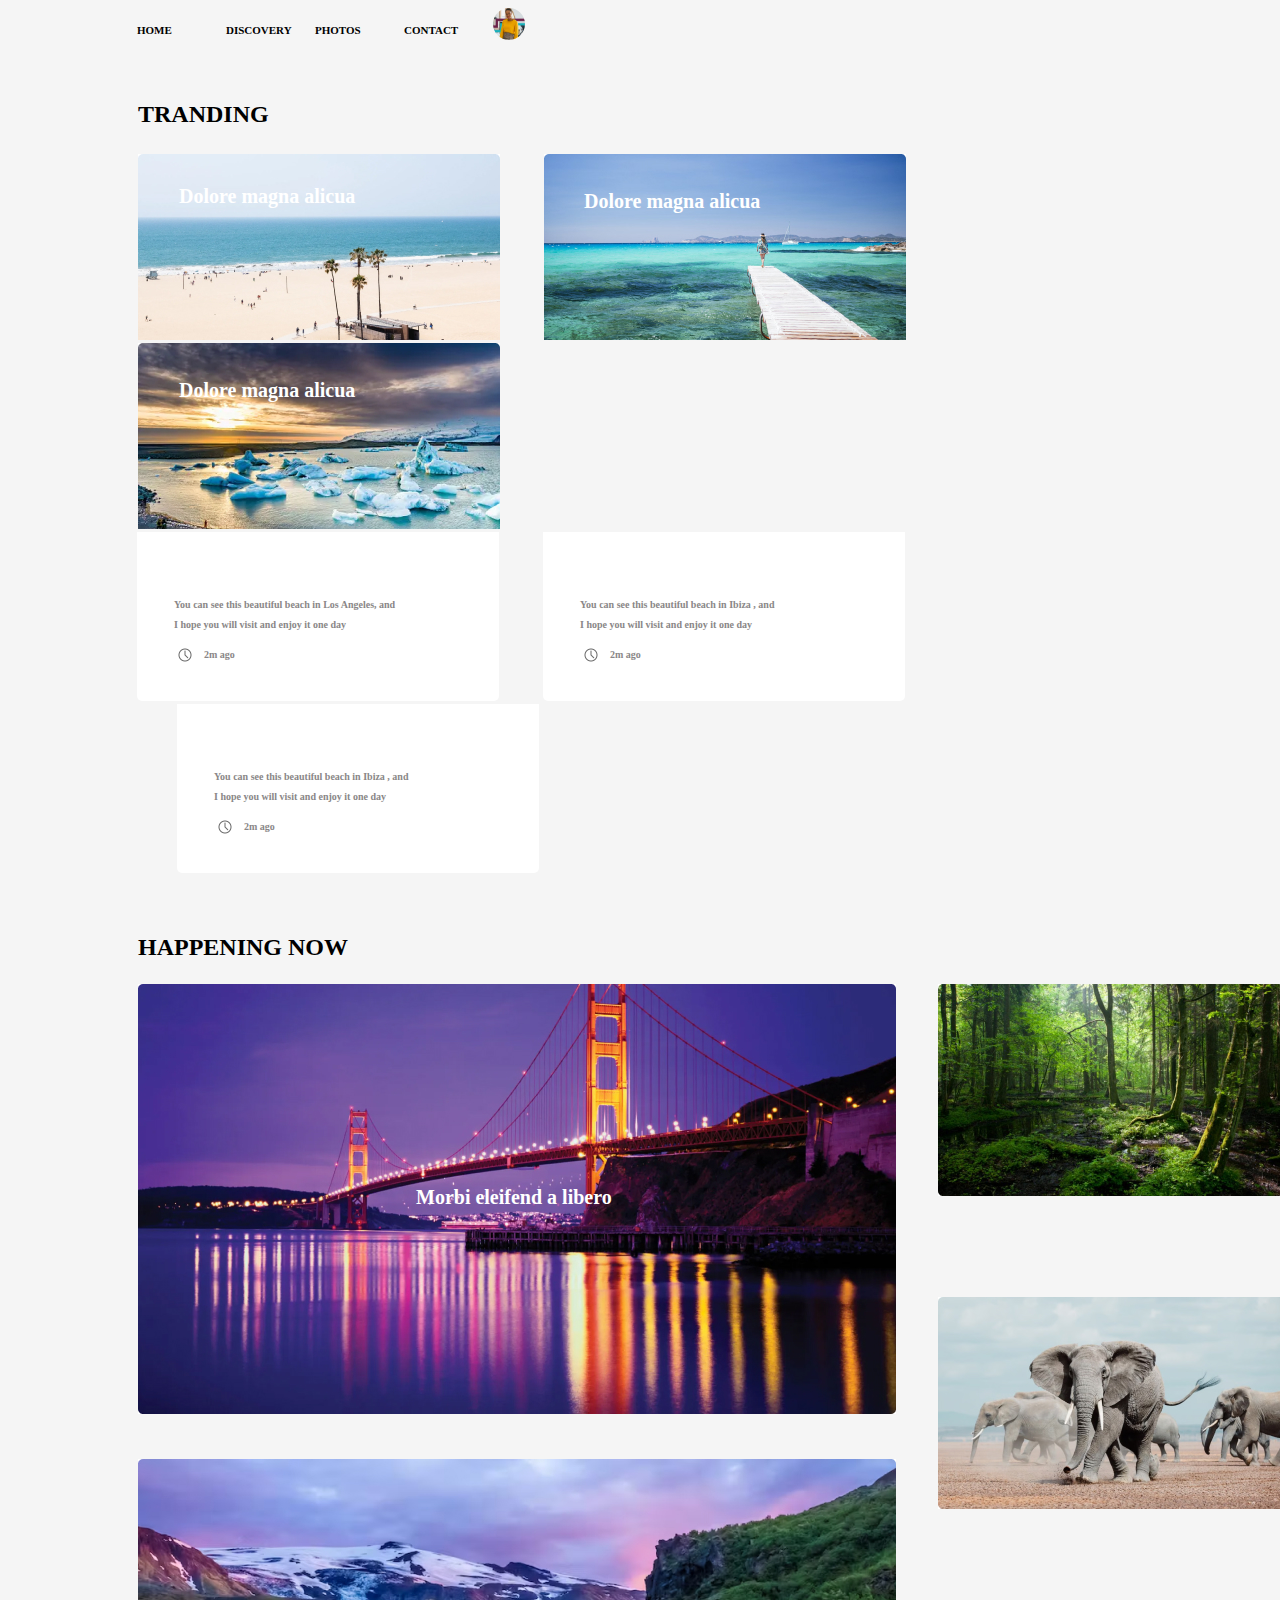
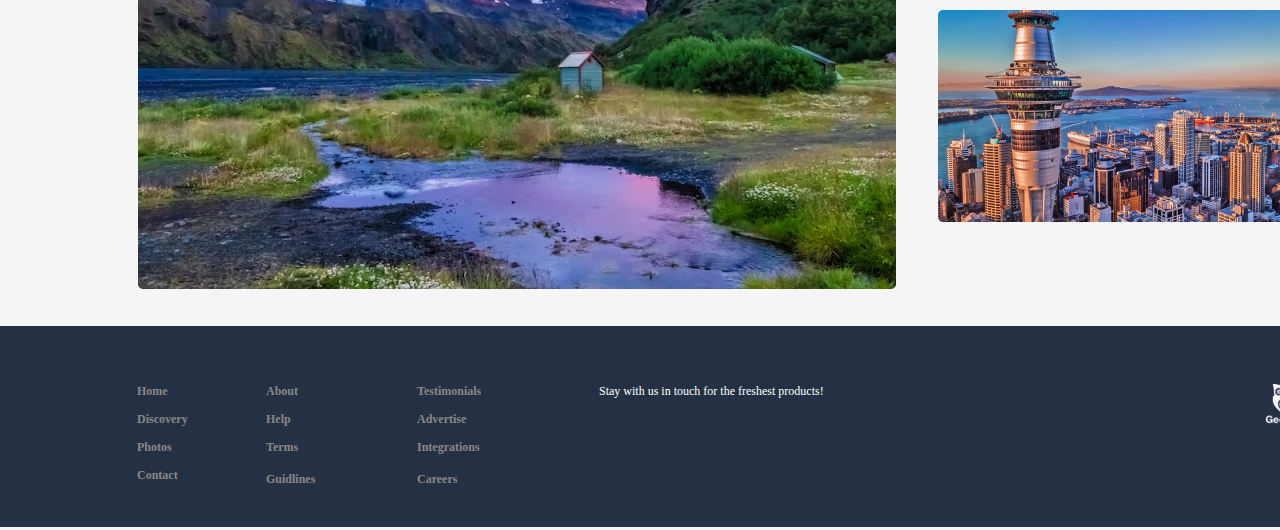
<file: index.html>
<!DOCTYPE html>
<html>
    <head>
        <link rel="stylesheet"  href="style/reset.css">
        <link rel="stylesheet" href="style/style.css">
        <title>HTML</title>
    </head>
    <body>
        <header>
            <div class="class">
                <nav>
                    <ul>
                        <li>HOME</li>
                        <li>DISCOVERY</li>
                        <li>PHOTOS</li>
                        <li>CONTACT</li>
                        
                    </ul>
                </nav>
                <img src="image/Ellipse 1.svg" alt="ellipse1">
            </div>
        </header>
        <section>
        <article>
            <div class="class0">
                <h1>TRANDING</h1>
            </div>
        </article>
        <div class="ojaxi">
            <div class="mshobeli" >         
                <div class="shvili"> 
                    <img src="image/Rectangle 1.jpg" alt="rectangle 1">
                    <h2>Dolore magna alicua</h2>  
                 </div>
                 </div>
                 <div class="mshobeli">
                 <div class="shvili1"> 
                    <img class="class3" src="image/Rectangle 3.jpg" alt="rectangle 4">
                    <h2 class="class4">Dolore magna alicua</h2>
                    </div>
                 </div>
                 <div class="mshobeli">
                 <div class="shvili2"> 
                    <img class="class5" src="image/Rectangle 4.jpg" alt="rectangle4">
                    <h2 class="class6">Dolore magna alicua</h2>
                </div>
                 </div>
            </div>
        </div> 
        </section>
        <section class="seqcion1">
            <div class="bgc">
                       <h4>You can see this beautiful beach in Los Angeles, and<br>
                        <br> 
                        I hope you will visit and enjoy it one day</h4>
                    <div class="logo">
                          <img src="image/Ellipse 2.svg" alt="ellipse2">
                        
                    </div>
                    <div class="minute">
                        <h3>2m ago</h3>
                     </div>
            </div>




            <div class="bgc1">
                        <h4>You can see this beautiful beach in Ibiza , and <br>
                            <br>
                            I hope you will visit and enjoy it one day</h4>
                        <div class="logo">
                                <img src="image/Ellipse 2.svg" alt="ellipse2">
                        </div>
                        <div class="minute">
                             <h3>2m ago</h3>
                         </div>
            </div>  
              


            <div class="bgc1">
                <h4>You can see this beautiful beach in Ibiza , and <br>
                    <br>
                    I hope you will visit and enjoy it one day</h4>
                <div class="logo">
                        <img src="image/Ellipse 2.svg" alt="ellipse2">
                </div>
                <div class="minute">
                     <h3>2m ago</h3>
                 </div>
            </div>  

         </section>
            <section>
             <h1 > HAPPENING NOW</h1>
            </section>
        <div class="suratebi">
            <div class="suratebi1">
                <div class="didisuratebi">
                    <img src="image/Rectangle 7.jpg" alt="rectangle7">
                    <h2 class="didisuratistext">Morbi eleifend a libero</h2>
                    <img class="d12" src="image/Rectangle 8.jpg" alt="rectangle8">
                </div>
            </div>
            <div class="suratebi1">
                <div class="patarasuratebi">
                    <img src="image/Rectangle 9.jpg" alt="rectangle9">
                    <img class="patarasurati2" src="image/Rectangle 10.jpg" alt="rectangel 10">
                    <img class="patarasurati3" src="image/Rectangle 11.jpg" alt="rectangle11">
                </div>
            </div>
        </div>
        <section>
            <div class="bolo">
                <img  src="image/Rectangle 12.jpg" alt="rectangle12">
                <h5>Home</h5>
                <h5 class="h52" >Discovery</h5>
                <h5 class="h53" >Photos</h5>
                <h5 class="h54" >Contact</h5>
                <h5 class="h55" >About</h5>
                <h5 class="h56">Help</h5>
                <h5 class="h57">Terms</h5>
                <h5 class="h58">Guidlines</h5>
                <h5 class="h59">Testimonials</h5>
                <h5 class="h60">Advertise</h5>
                <h5 class="h61">Integrations</h5>
                <h5 class="h62">Careers</h5>
                
                <h6>Stay with us in touch for the freshest products!</h6>
                <img class="h63" src="image/logo.svg" alt="logo">
            </div>
        </section>
    </body>
</html>
</file>
<file: style/style.css>
body{
    background-color: whitesmoke;
}
nav{
    display: inline-block;
    margin-left: 137px;
    margin-top: 21px;
    vertical-align: super;
}
li{
    display: inline-block;
    font-weight: 700;
    font-size: 11px;
    line-height: 13px;
    width: 50px;
    height: 13px;   
    margin-right: 35px;
   

}
.foto1{
    display: inline-block;
    width: 32px ;
    height: 32px;
    vertical-align: super;
    
}
h1{
    font-size: 24px;
    font-weight: 700;
    line-height: 28px;
    width: 250px;
    height: 28px;
    margin-top: 57px;
    margin-left: 138px;

}
.ojaxi{
    display: inline-block;
    margin-left: 138px;
}
.mshobeli{
    display: inline-block;
    margin-right: 40px;
}

.shvili{
    display: inline-block;
    position: relative;
        margin-top: 26px;}



h2{
    position: absolute;
    font-size: 20px ;
    font-weight: 700;
   
    width: 184px;
    height: 23px;
    top: 32px ;
    left: 41px;
    transform: translate(-0% -0%);
    color: white;
    border-radius: 5px 5px 0px 0px;
   
}

.shvili1{
    position: relative;
    display: inline-block;
}
.class4{
    position: absolute;
    font-size: 20px;
    font-weight: 700;
    top: 37px;
    left: 40px;
    transform: translate(-0% -0%);
    color: white;
}
.shvili2{
    position: relative;
    display: inline-block;
}
.class6{
    position: absolute;
    font-size: 20px;
    font-weight: 700;
    top: 37px ;
    left: 41px ;
    transform: translate(-0% -0%);
    color: white;
}
.seqcion1{
    margin-left: 137px;
    
}
.bgc{
    display: inline-block;
    position: relative;
    background-color: white;
    width: 362px ;
    height: 169px;
    border-radius:0px 0px 5px 5px;
}
h4{
    position: absolute;
    font-size:10px ;
    font-weight: 700;
    top: 68px ;
    left: 37px ;
    transform: translate(-0% -0%);
    color: #8a8787;
    width: 238px;
    height: 36px;
}
.logo{
    position: absolute;
    top: 115px ;
    left: 40px;
    transform: translate(-0% -0%);
}
.minute{
     position: absolute;
    color: #8a8787 ;
    font-size: 10px;
    font-weight: 700 ;
    top: 118px ;
    left: 67px ;
    transform: translate(-0% -0%);
    width: 34px ;
    height: 12px ;
}
.bgc1{ 
    display: inline-block;
    position: relative;
    background-color: white;
    width: 362px ;
    height: 169px;
    border-radius:0px 0px 5px 5px;
    margin-left: 40px;  
}
.suratebi{
    display: inline-block;
    margin-left: 93px;
     margin-top: 23px;
}
.suratebi1{
    margin-left: 45px;
   
}


.didisuratebi{
    position: relative;
    width: 758px;
    height: 430px;
}
.didisuratistext{
    position: absolute;
    top: 203px;
    left: 278px;
    transform: translate(-0% -0%);
    width: 202px;
    height: 23px;
}
.d12{
    margin-top: 42px;
}
.patarasuratebi{
    margin-top: -430px;
    margin-left: 800px;
    
}
.patarasurati2{
    margin-top: 98px;
}
.patarasurati3{
    margin-top: 98px;
}
.bolo{
    position: relative;
    display: inline-block;
    margin-top: 101px;
    width: 1600px ;
    height: 201px;
    background-color:#243043;
    ;
}
h5{
    position: absolute;
    width: 33px;
    height: 14px;
    font-weight: 700;
    font-size: 12px;
    color: #8a8787;
    top: 59px;
    left:137px;
    transform: translate(-0% -0%);
}
.h52{
    top: 87px;
    left: 137px ;
    transform: translate(-0% -0%);
}
.h53{
    top: 115px ;
    left: 137px;
    transform: translate(-0% -0%);
}
.h54{
    top: 143px;
    left: 137px;
    transform: translate(-0% -0%);
}
.h55{
    top: 59px ;
    left: 266px;
    transform: translate(-0% -0%);
}
.h56{
    top: 87px ;
    left: 266px;
    transform: translate(-0% -0%);
}
.h57{
    top: 115px ;
    left:  266px;
    transform: translate(-0% -0%);
}
.h58{
    top:147px ;
    left: 266px;
    transform: translate(-0% -0%);
}
.h59{
    top: 59px;
    left: 417px;
    transform: translate(-0% -0%);
}
.h60{
    top: 87px ;
    left: 417px;
    transform: translate(-0% -0%);
}
.h61{
    top:115px ;
    left: 417px; ;
    transform: translate(-0% -0%);
}
.h62{
    top: 147px ;
    left: 417px;
    transform: translate(-0% -0%);
}
h6{
    position: absolute;
    width: 249px;
    height: 14px;
    font-weight: 400;
    font-size: 12px;
    color: white;
    top: 59px;
    left: 599px;
    transform: translate(-0% -0%);
}
.h63{
    position: absolute;
    top: 58px;
    left: 1264px ;
    transform: translate(-0% -0%);
}
</file>
